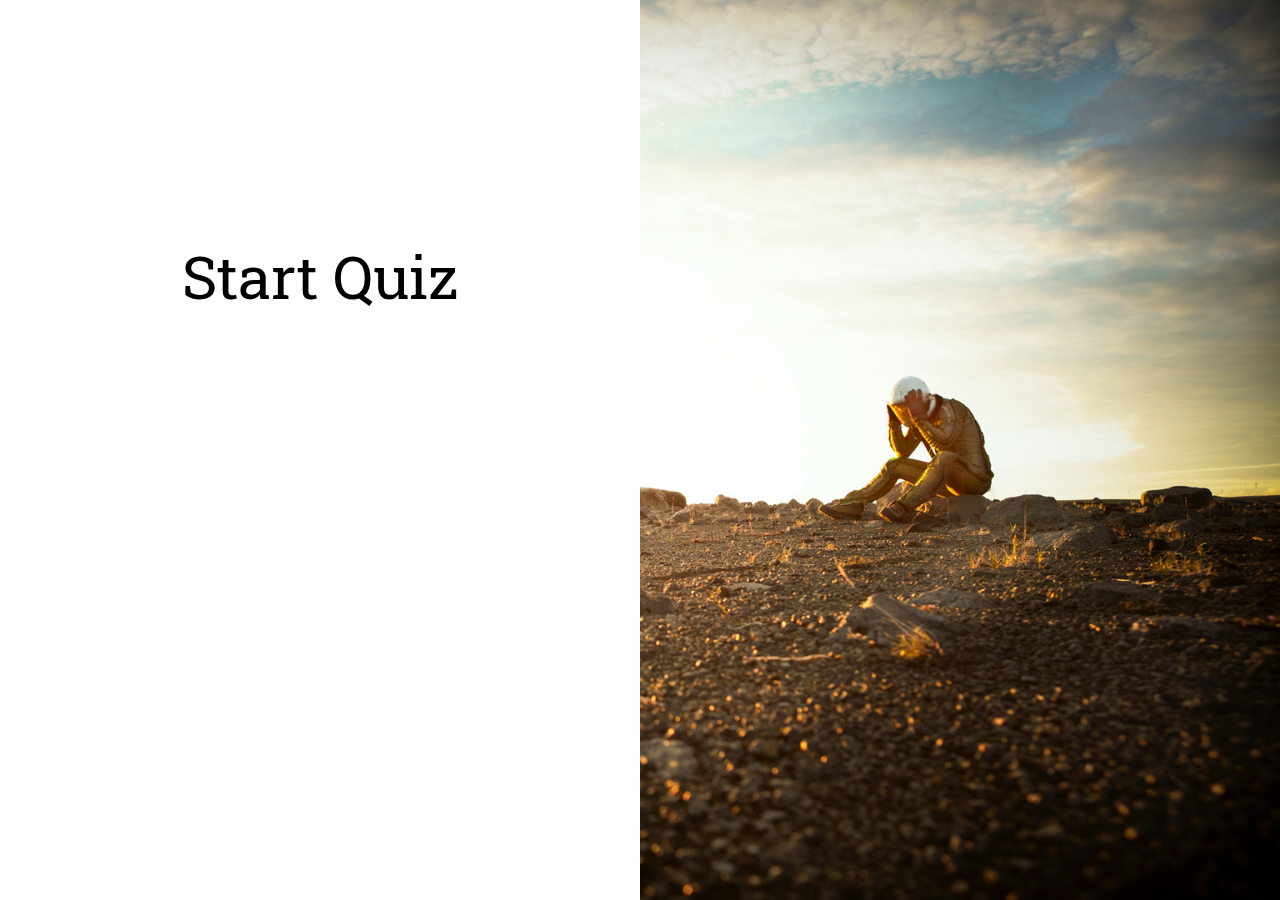
<file: index.html>
<!DOCTYPE html>
<html>
  <head>
    <meta charset="utf-8">
    <title></title>
  </head>
  <body>

  </body>
</html>
<!DOCTYPE html>
<html>
<head>
  <meta charset="utf-8">
  <title>Space Quiz</title>
  <link rel="stylesheet" href="style.css" media="screen" title="no title">
  <link href="https://fonts.googleapis.com/css?family=Roboto+Slab" rel="stylesheet">
  <link href="https://fonts.googleapis.com/css?family=Roboto:100,700&amp;subset=cyrillic" rel="stylesheet">
</head>
<body>
  <div class="wrapperMain clearfix">
    <div class="wrapper" id="wrapper">
      <div class="error eHide" id="error">Please select your answer first</div>
      <div class="start" id="start">
        <button type="button" name="start" class="startButton">Start Quiz</button>
      </div>
      <div class="questionCard hidden" id="questionCard">
        <div class="question" id="question">
          Question Text: Hello World this is my question
        </div>
        <div class="line hidden" id="line"></div>
        <div class="answerList" id="q1">
          <ul class="answers" id="q1">
            <li class="answBox" id="answBox">
              <input type="radio" name="answers" value="0" id="a0">
              <label for="a0" class="ansVal" id="aText0">Answer</label>
            </li>
            <li class="answBox" id="answBox">
              <input type="radio" name="answers" value="1" id="a1">
              <label for="a1" class="ansVal" id="aText1">Answer</label>
            </li>
            <li class="answBox" id="answBox">
              <input type="radio" name="answers" value="2" id="a2">
              <label for="a2" class="ansVal" id="aText2">Answer</label>
            </li>
            <li class="answBox" id="answBox">
              <input type="radio" name="answers" value="3" id="a3">
              <label for="a3" class="ansVal" id="aText3">Answer</label>
            </li>
          </ul>
        </div>
      </div>
      <div class="submit hidden" id="submit">
        <button type="button" name="submit" class="submitButton">Submit</button>
      </div>
      <div class="progress hidden" id="progress">1 out of 10</div>
      <div class="results hidden" id="results">
        <div class="score" id="score"></div>
        <h3 class="ansHead">Answers:</h3>
        <div class="correctAns" id="correctAns"></div>
      </div>
    </div>
    <div class="side"></div>
  </div>
  <script src="jquery.js"></script>
  <script src="app.js"></script>
</body>
</html>
</file>
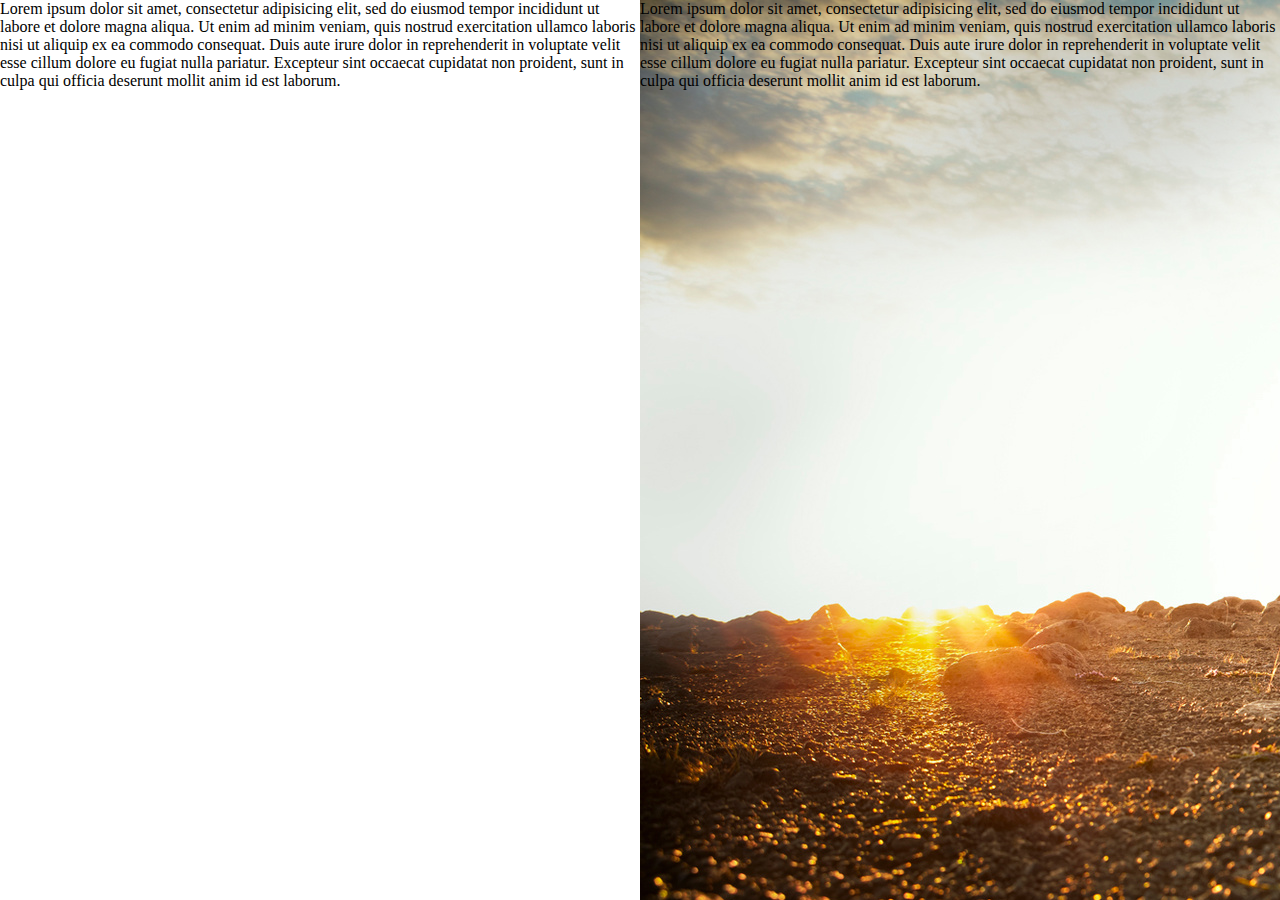
<file: __index.html>
<!DOCTYPE html>
<html>
  <head>
    <meta charset="utf-8">
    <title></title>


    <!--

    . vh
    . y clearing float
    . ways to clear float. clearfix


  -->


    <style>
    *{
      padding: 0;
      margin: 0;
      box-sizing: border-box;
    }
    .main-wrapper{

    }

    .quiz-wrapper{
      float: left;
      width: 50%;
    }

    .image-wrapper{
      float: left;
  width: 50%;
  height: 100vh;
  background-image: url(sky.jpg);
}
    }

    .clearfix:before,.clearfix:after {
        content: " ";
        display: table;
      }
      .clearfix:after {
        clear: both;
      }

    </style>
  </head>
  <body>

    <div class="main-wrapper clearfix">
      <div class="quiz-wrapper">
        Lorem ipsum dolor sit amet, consectetur adipisicing elit, sed do eiusmod tempor incididunt ut labore et dolore magna aliqua. Ut enim ad minim veniam, quis nostrud exercitation ullamco laboris nisi ut aliquip ex ea commodo consequat. Duis aute irure dolor in reprehenderit in voluptate velit esse cillum dolore eu fugiat nulla pariatur. Excepteur sint occaecat cupidatat non proident, sunt in culpa qui officia deserunt mollit anim id est laborum.
      </div>

      <div class="image-wrapper">
        Lorem ipsum dolor sit amet, consectetur adipisicing elit, sed do eiusmod tempor incididunt ut labore et dolore magna aliqua. Ut enim ad minim veniam, quis nostrud exercitation ullamco laboris nisi ut aliquip ex ea commodo consequat. Duis aute irure dolor in reprehenderit in voluptate velit esse cillum dolore eu fugiat nulla pariatur. Excepteur sint occaecat cupidatat non proident, sunt in culpa qui officia deserunt mollit anim id est laborum.
      </div>
    </div>


  </body>
</html>
</file>
<file: style.css>
* {
  box-sizing: border-box;
}

body {
  margin: 0;
  padding: 0;
}

.wrapper {
  width: 50%;
  float: left;
}

.side {
  background-image: url("sky.jpg");
  background-position: center right;
  background-repeat: no-repeat;
  width: 50%;
  height: 100vh;
  background-size: cover;
  float: right;
}

.question {
  margin-left: auto;
  margin-right: auto;
  text-align: left;
  color: black;
  font-family: 'Roboto Slab', serif;
  font-size: 40px;
  margin-top: 100px;
  line-height: 1;
}

.answers {
  font-family: 'Roboto', sans-serif;
  list-style-type: none;
  font-size: 30px;
  padding: 0px;
  margin-top: 20px;
  margin-bottom: 20px;
  line-height: 1;
}

.answBox {
  width: 60%;
  min-height: 50px;
}

.answBox:hover {
  background-color: #f2e6cd;
  transition: 500ms;
}

/*label:checked {
background: #c4b24c;
margin-top: 10px;
margin-bottom: 10px;
}*/

.submitButton {
  border: 0;
  text-align: left;
  width: 100%;
  height: 60px;
  background-color: white;
  color: black;
  font-family: 'Roboto', sans-serif;
  font-size: 40px;
  font-weight: 700;
  padding-left: 50px;
  cursor: pointer;
}

.submitButton:hover {
  background-color: black;
  color: white;
  transition: 500ms;
}

.hidden {
  display: none;
}

input[type=radio]{
  visibility: hidden;
  position: absolute;
  left: -9999em;
  top: auto;
  width: 1px;
  height: 1px;
  overflow: hidden;
}

input[type=radio]:checked + label {
  transition: 500;
  background: #FCAC2A;
  min-height: 50px;
  transition: 500ms;
}

.error {
  margin-left: 25vh;
  text-align: left;
  width: 400px;
  height: 200px;
  background: red;
  color: white;
  font-family: 'Roboto', sans-serif;
  font-size: 40px;
  font-weight: 700;
  top: 100px;
  padding-left: 10px;
  padding-top: 40px;
  position: absolute;
  line-height: 1;
}

.eHide {
  display: none;
}

.start {
  text-align: center;
  position: relative;
  top: 200px;
}

.startButton {
  border: 0;
  background-color: white;
  font-family: 'Roboto Slab', serif;
  font-size: 60px;
  width: 400px;
  height: 150px;
  transition: 500ms;
}

.startButton:hover {
  background-color: black;
  color: white;
  cursor: pointer;
}

.line {
  height: 5px;
  width: 60%;
  background-color: black;
  margin-top: 15px;
}

.questionCard {
  padding-left: 50px;
}

.ansVal {
  display: block;
  cursor: pointer;
  padding-top: 8px;
}


.progress {
  font-family: 'Roboto', sans-serif;
  font-size: 70px;
  font-weight: 700;
  color: white;
  background: black;
  max-width: 30%;
  min-width: 150px;
  margin-top: 40px;
  padding-left: 20px;
}

.score {
  font-family: 'Roboto', sans-serif;
  font-size: 100px;
  font-weight: 700;
  color: black;
  margin-top: 30px;
  margin-bottom: 30px;
  text-align: center;
}

.ansHead {
  font-family: 'Roboto', sans-serif;
  list-style-type: none;
  font-size: 20px;
  color: white;
  width: 120px;
  height: 30px;
  padding-left: 10px;
  background-color: black;
  padding-top: 3px;
}

.correctAns {
  font-family: 'Roboto', sans-serif;
  margin-left: 40px;
}

/*
Utils
*/

.clearfix:before,.clearfix:after {
  content: " ";
  display: table;
}
.clearfix:after {
  clear: both;
}


/*
input[ty] {
position: absolute;
left: -9999em;
top: auto;
width: 1px;
height: 1px;
overflow: hidden;
}*/
</file>
